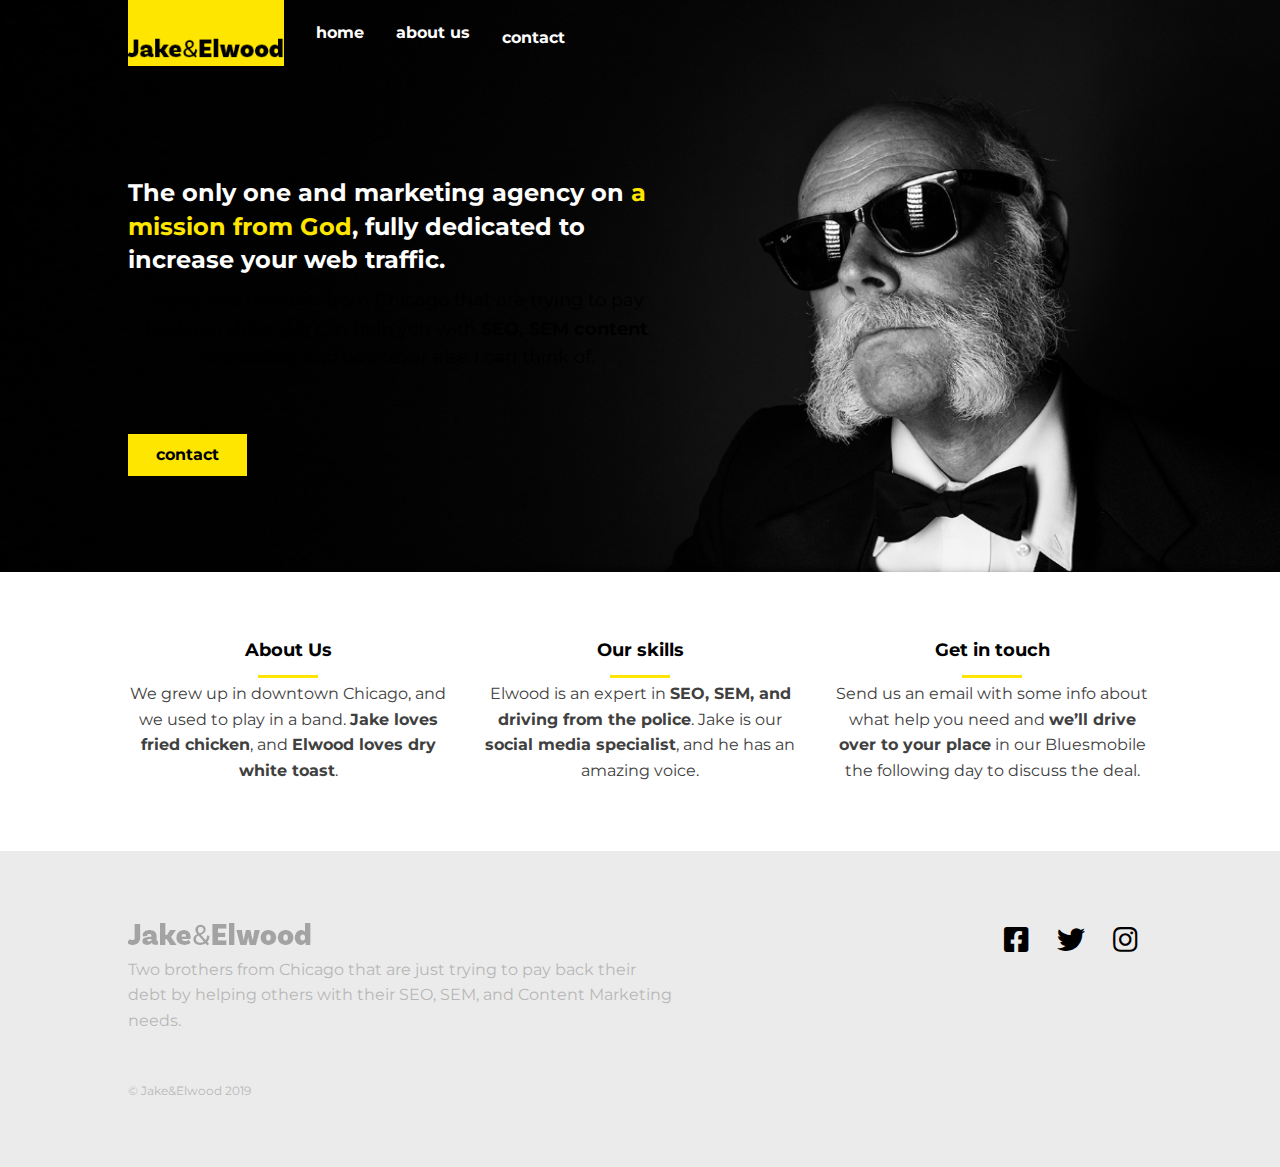
<file: .github/workflows/ADHD Template/index.html>
<!DOCTYPE html>
<html>

<head>
    <title>Jake & Elwood</title>
    <!-- viewport meta to render pages on mobile properly -->
    <meta name="viewport" content="width=device-width, initial-scale=1">

    <!-- link to google fonts -->
    <link href="https://fonts.googleapis.com/css?family=Montserrat:400,700&display=swap" rel="stylesheet">

    <!-- https://cdnjs.com/libraries/font-awesome -->
    <link href="https://cdnjs.cloudflare.com/ajax/libs/font-awesome/5.9.0/css/all.css" rel="stylesheet">

    <!-- link to my CSS -->
    <link href="css/style.css" rel="stylesheet">
</head>

<body>
    <header class="header header-home main-grid">
        <div class="header-content">
            <a class="logo-link" href="index.html">
                <img src="img/logo.png" alt="" class="logo">
            </a>
            <button aria-label="Open navigation" class="open-nav">MENU&#9776;</button>

            <nav class="nav">
                <button aria-label="Close navigation" class="close-nav">CLOSE&times;</button>
                <ul class="nav-list">
                    <li class="nav-item"><a href="index.html" class="nav-link">home</a></li>
                    <li class="nav-item"><a href="about.html" class="nav-link">about us</a></li>
                    <li class="nav-item"><a href="contact.html" class="nav-link">contact</a></li>
                </ul>
            </nav>


        </div>
    </header>

    <main>
        <section class="hero main-grid">
            <h1 class="hero-title">The only one and marketing agency on <span class="accent-color">a mission from God</span>,
                fully dedicated to increase your web traffic. </h1>
            <p class="subtitle">We’re two brothers from Chicago that are trying to pay back our debt. We can help you
                with <strong>SEO, SEM content marketing</strong> and whatever else I can think of.</p>
            <a href="contact.html" class="btn btn-primary">contact</a>
        </section>

        <section class="info main-grid">
            <div class="col">
                <h2 class="section-title section-title-center">About Us</h2>
                <p>We grew up in downtown Chicago, and we used to play in a band. <strong>Jake loves fried
                        chicken</strong>, and <strong>Elwood loves dry white toast</strong>.</p>
            </div>
            <div class="col">
                <h2 class="section-title section-title-center">Our skills</h2>
                <p>Elwood is an expert in <strong>SEO, SEM, and driving from the police</strong>. Jake is our
                    <strong>social media specialist</strong>, and he has an amazing voice.</p>
            </div>
            <div class="col">
                <h2 class="section-title section-title-center">Get in touch</h2>
                <p>Send us an email with some info about what help you need and <strong>we’ll drive over to your
                        place</strong> in our Bluesmobile the following day to discuss the deal.</p>
            </div>
        </section>

    </main>

    <footer class="footer main-grid">
        <div class="footer-main">
            <img src="img/logo.png" alt="" class="footer-logo">
            <p class="footer-text">Two brothers from Chicago that are just trying to pay back their debt by helping
                others with their SEO, SEM, and Content Marketing needs.</p>
            <p class="footer-fineprint">© Jake&Elwood 2019</p>
        </div>
        <ul class="social-list">
            <li class="social-item"><a href="#" class="social-link"><i class="fab fa-facebook-square"></i></a></li>
            <li class="social-item"><a href="#" class="social-link"><i class="fab fa-twitter"></i></a></li>
            <li class="social-item"><a href="#" class="social-link"><i class="fab fa-instagram"></i></a></li>
        </ul>
    </footer>


    <script src="script.js"></script>
</body>

</html>
</file>
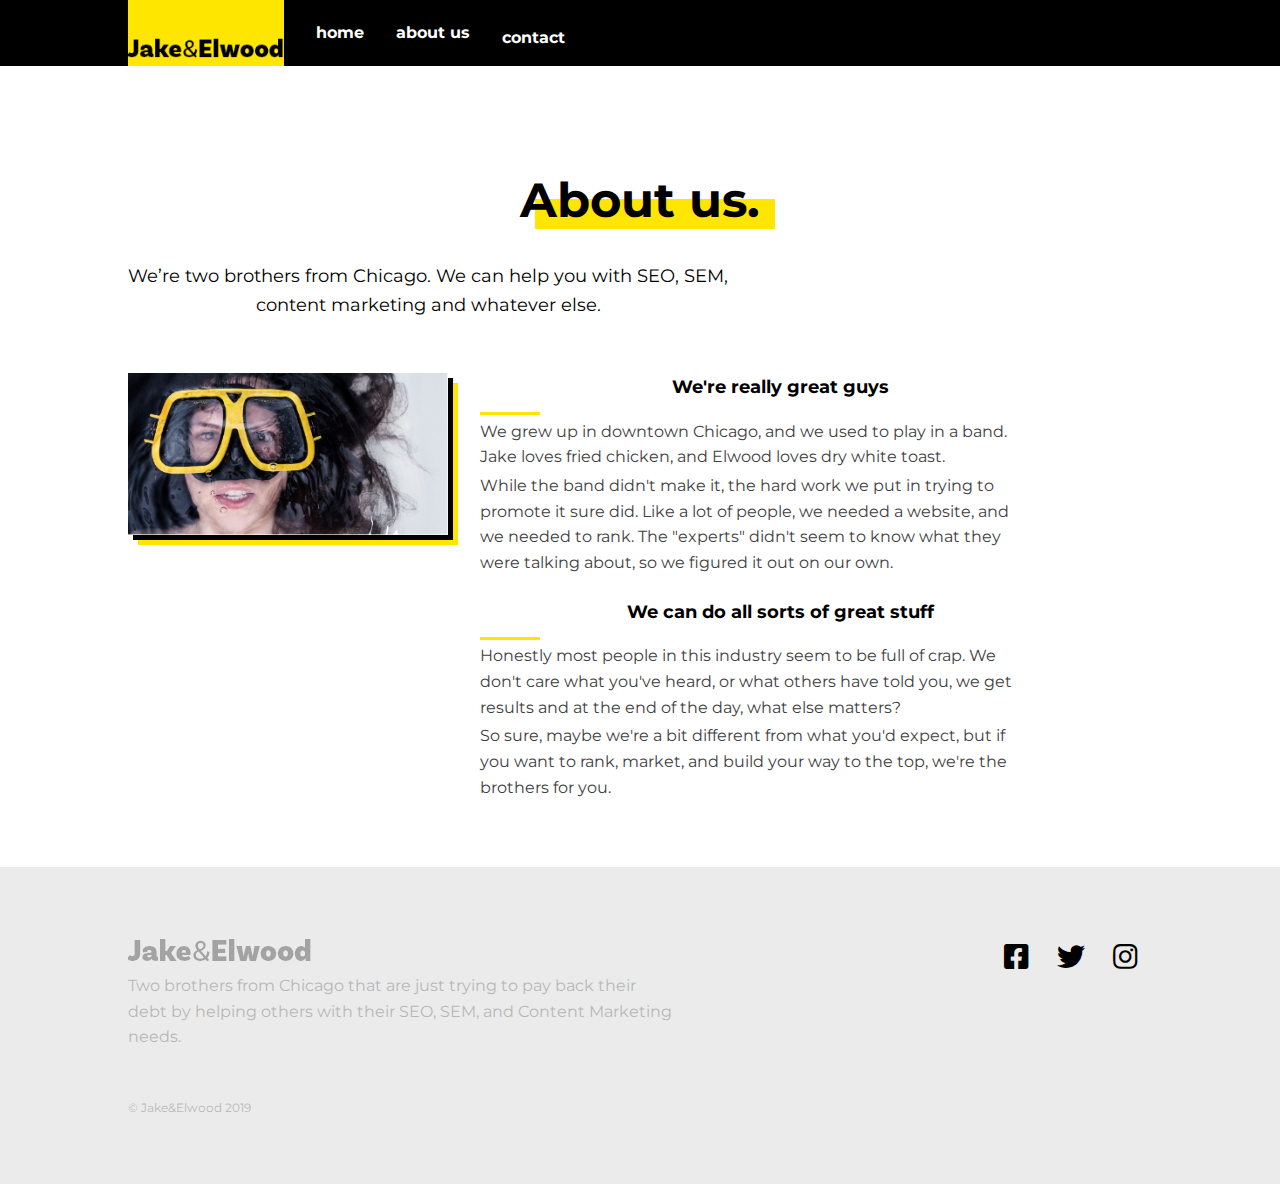
<file: .github/workflows/ADHD Template/about.html>
<!DOCTYPE html>
<html>
    <head><link rel="stylesheet" href="normalize.css">
        <title>Jake & Elwood</title>
        <!-- viewport meta to render pages on mobile properly -->
        <meta name="viewport" content="width=device-width, initial-scale=1">
        
        <!-- link to google fonts -->
        <link href="https://fonts.googleapis.com/css?family=Montserrat:400,700&display=swap" rel="stylesheet">
        
        <!-- https://cdnjs.com/libraries/font-awesome -->
        <link href="https://cdnjs.cloudflare.com/ajax/libs/font-awesome/5.9.0/css/all.css" rel="stylesheet">
        
        <!-- link to my CSS -->
        <link href="css/style.css" rel="stylesheet">
    </head>
     <body>
        <header class="header main-grid">
            <div class="header-content">
                <a class="logo-link" href="index.html">
                    <img src="img/logo.png" alt="" class="logo">
                </a>
                <button aria-label="Open navigation" class="open-nav">&#9776;</button>

                <nav class="nav"> 
                    <button aria-label="Close navigation" class="close-nav">&times;</button>
                    <ul class="nav-list">
                        <li class="nav-item"><a href="index.html" class="nav-link">home</a></li>
                        <li class="nav-item"><a href="about.html" class="nav-link">about us</a></li>
                        <li class="nav-item"><a href="contact.html" class="nav-link">contact</a></li>
                    </ul>
                </nav>
                
                
            </div>
        </header>
        
        <main class="main-template main-grid">
            
            <h1 class="page-title">About us.</h1>
            <p class="subtitle">We’re two brothers from Chicago. We can help you with SEO, SEM, content marketing and whatever else.</p>
            
            <img class="main-image" src="img/about-me.jpg" alt="a man wearing goggles">
            
            <div class="main-text">
                <h2 class="section-title">We're really great guys</h2>
                <p>We grew up in downtown Chicago, and we used to play in a band. Jake loves fried chicken, and Elwood loves dry white toast. </p>
                <p>While the band didn't make it, the hard work we put in trying to promote it sure did. Like a lot of people, we needed a website, and we needed to rank. The "experts" didn't seem to know what they were talking about, so we figured it out on our own.</p>
                <h2 class="section-title">We can do all sorts of great stuff</h2>
                <p>Honestly most people in this industry seem to be full of crap. We don't care what you've heard, or what others have told you, we get results and at the end of the day, what else matters? </p>
                <p>So sure, maybe we're a bit different from what you'd expect, but if you want to rank, market, and build your way to the top, we're the brothers for you.</p>
            </div>
        
        </main>
        
        <footer class="footer main-grid">
            <div class="footer-main">
                <img src="img/logo.png" alt="" class="footer-logo">
                <p class="footer-text">Two brothers from Chicago that are just trying to pay back their debt by helping others with their SEO, SEM, and Content Marketing needs.</p>
                <p class="footer-fineprint">© Jake&Elwood 2019</p>
            </div>
            <ul class="social-list">
                <li class="social-item"><a href="#" class="social-link"><i class="fab fa-facebook-square"></i></a></li>
                <li class="social-item"><a href="#" class="social-link"><i class="fab fa-twitter"></i></a></li>
                <li class="social-item"><a href="#" class="social-link"><i class="fab fa-instagram"></i></a></li>
            </ul>
        </footer>
        
        
        <script src="script.js"></script>
    </body>
</html>
</file>
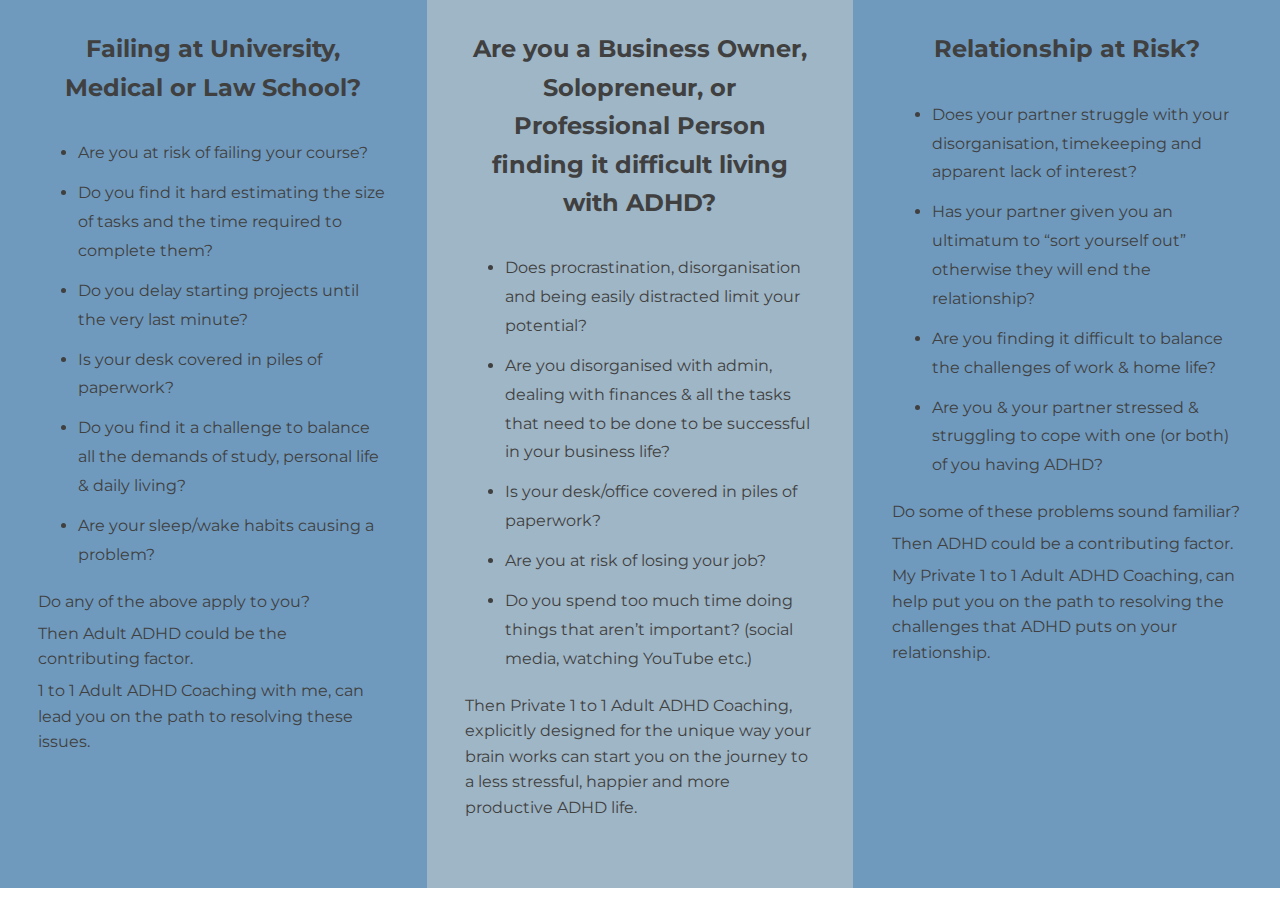
<file: .github/workflows/ADHD Template/colthree.html>
<!DOCTYPE html>
<html>
<head>
    <title>Jake & Elwood</title>
    <!-- viewport meta to render pages on mobile properly -->
    <meta name="viewport" content="width=device-width, initial-scale=1">

    <!-- link to google fonts -->
    <link href="https://fonts.googleapis.com/css?family=Montserrat:400,700&display=swap" rel="stylesheet">

    <!-- https://cdnjs.com/libraries/font-awesome -->
    <link href="https://cdnjs.cloudflare.com/ajax/libs/font-awesome/5.9.0/css/all.css" rel="stylesheet">

    <!-- link to my CSS -->
    <link href="css/style.css" rel="stylesheet">
</head>

<body>
<div class="row">
    <div class="column c-1">
        <h2>Failing at University, Medical or Law School?</h2>
        <ul>
            <li>Are you at risk of failing your course?</li>
            <li>Do you find it hard estimating the size of tasks and the time required to complete them?</li>
            <li>Do you delay starting projects until the very last minute?</li>
            <li>Is your desk covered in piles of paperwork?</li>
            <li>Do you find it a challenge to balance all the demands of study, personal life &amp; daily living?</li>
            <li>Are your sleep/wake habits causing a problem?</li>
        </ul>
        <p>Do any of the above apply to you?</p>
        <p>Then Adult ADHD could be the contributing factor.</p>
        <p>1 to 1 Adult ADHD Coaching with me, can lead you on the path to resolving these issues.</p>
    </div>
    <div class="column c-2">
        <h2>Are you a Business Owner, Solopreneur, or Professional Person finding it difficult living with ADHD?</h2>
        <ul>
            <li>Does procrastination, disorganisation and being easily distracted limit your
                potential?</li>
            <li>Are you disorganised with admin, dealing with finances &amp; all the tasks that need
                to be done to be successful in your business life?</li>
            <li>Is your desk/office covered in piles of paperwork?</li>
            <li>Are you at risk of losing your job?</li>
            <li>Do you spend too much time doing things that aren’t important? (social media, watching
                YouTube etc.)</li>
        </ul>
        <p>Then Private 1 to 1 Adult ADHD Coaching, explicitly designed for the unique way your brain works can start you on the
            journey to a less stressful, happier and more productive ADHD life.</p>
    </div>
    <div class="column c-3">
        <h2>Relationship at Risk?</h2>
        <ul>
            <li>Does your partner struggle with your disorganisation, timekeeping and apparent lack of interest?</li>
            <li>Has your partner given you an ultimatum to “sort yourself out” otherwise they will end the relationship?</li>
            <li>Are you finding it difficult to balance the challenges of work &amp; home life?</li>
            <li>Are you &amp; your partner stressed &amp; struggling to cope with one (or both) of you having ADHD?</li>
        </ul>
        <p>Do some of these problems sound familiar?</p>
        <p>Then ADHD could be a contributing factor.</p>
        <p>My Private 1 to 1 Adult ADHD Coaching, can help put you on the path to resolving the challenges that ADHD puts on
            your relationship.
        </p>
    </div>
</div>
</body>
</html>
</file>
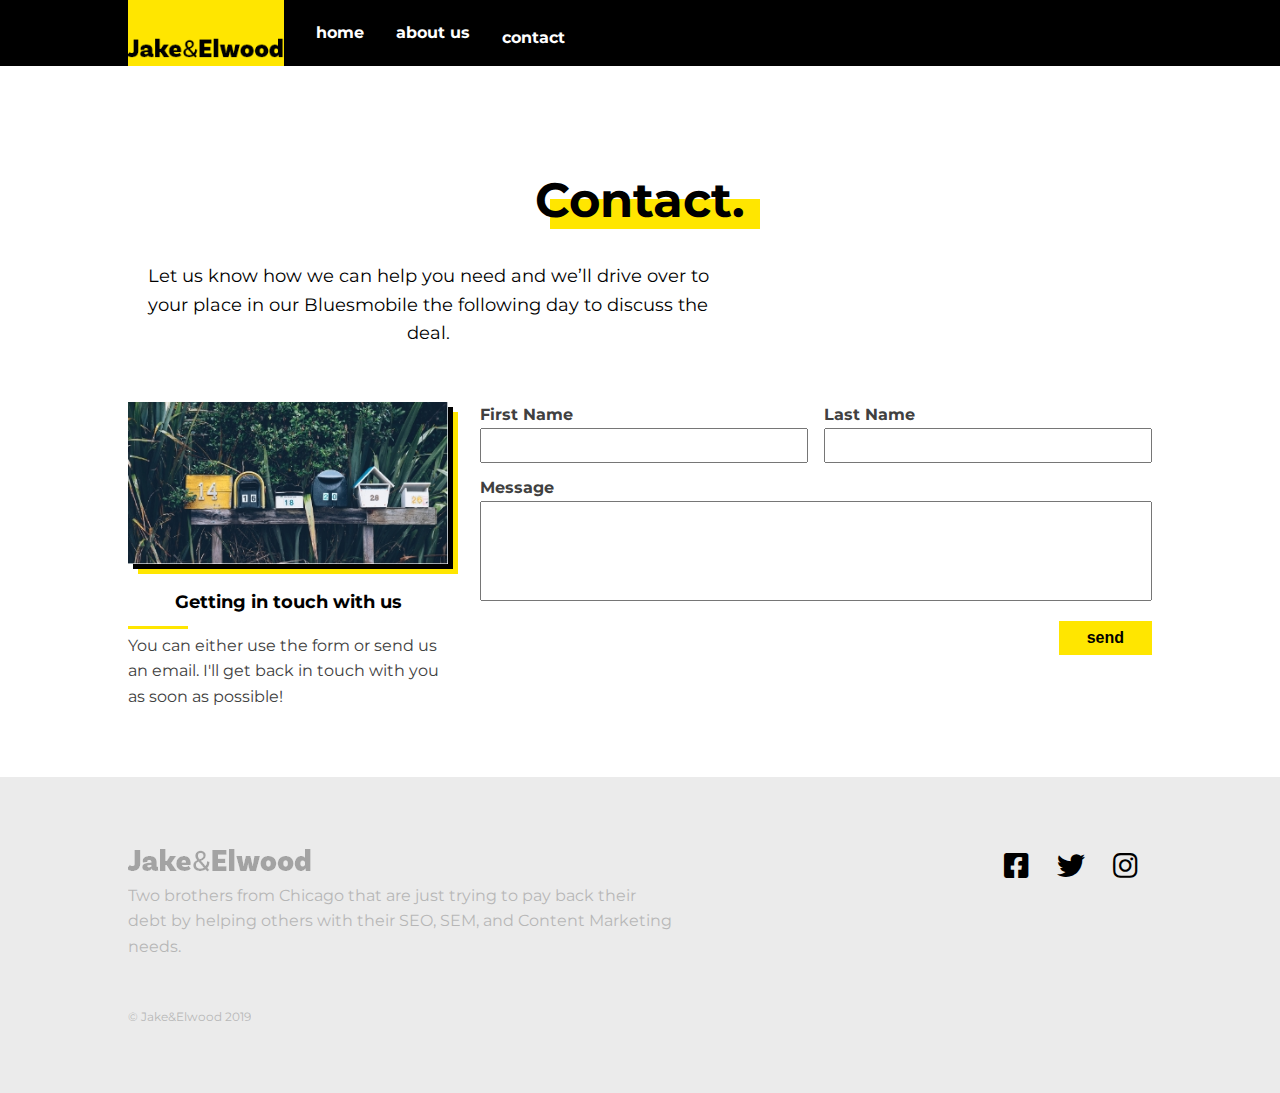
<file: .github/workflows/ADHD Template/contact.html>
<!DOCTYPE html>
<html>
    <head><link rel="stylesheet" href="normalize.css">
        <title>Jake & Elwood</title>
        <!-- viewport meta to render pages on mobile properly -->
        <meta name="viewport" content="width=device-width, initial-scale=1">
        
        <!-- link to google fonts -->
        <link href="https://fonts.googleapis.com/css?family=Montserrat:400,700&display=swap" rel="stylesheet">
        
        <!-- https://cdnjs.com/libraries/font-awesome -->
        <link href="https://cdnjs.cloudflare.com/ajax/libs/font-awesome/5.9.0/css/all.css" rel="stylesheet">
        
        <!-- link to my CSS -->
        <link href="css/style.css" rel="stylesheet">
    </head>
     <body>
        <header class="header main-grid">
            <div class="header-content">
                <a class="logo-link" href="index.html">
                    <img src="img/logo.png" alt="" class="logo">
                </a>
                <button aria-label="Open navigation" class="open-nav">&#9776;</button>

                <nav class="nav"> 
                    <button aria-label="Close navigation" class="close-nav">&times;</button>
                    <ul class="nav-list">
                        <li class="nav-item"><a href="index.html" class="nav-link">home</a></li>
                        <li class="nav-item"><a href="about.html" class="nav-link">about us</a></li>
                        <li class="nav-item"><a href="contact.html" class="nav-link">contact</a></li>
                    </ul>
                </nav>
                
                
            </div>
        </header>
        
        <main class="main-template main-grid">
            
            <h1 class="page-title">Contact.</h1>
            <p class="subtitle">Let us know how we can help you need and we’ll drive over to your place in our Bluesmobile the following day to discuss the deal.</p>
            
            <img class="main-image" src="img/contact.jpg" alt="a bunch of mailboxes">
            <div class="secondary-text">
                <h2 class="section-title">Getting in touch with us</h2>
                <p>You can either use the form or send us an email. I'll get back in touch with you as soon as possible!</p>
            </div>
                        
            <div class="main-text">
                <form class="contact-form" action="#" method="POST">
                    
                    <label class="fname-label" for="fname">First Name</label>
                    <input class="fname-input" id="fname" type="text">
                    
                    <label class="lname-label" for="lname">Last Name</label>
                    <input class="lname-input" id="lname" type="text">
                    
                    <label class="message-label" for="message">Message</label>
                    <textarea class="message-textarea" id="message"></textarea>
                    
                    <button class="btn btn-primary btn-form">send</button>
                </form>
            </div>
            
        
        </main>
        
        <footer class="footer main-grid">
            <div class="footer-main">
                <img src="img/logo.png" alt="" class="footer-logo">
                <p class="footer-text">Two brothers from Chicago that are just trying to pay back their debt by helping others with their SEO, SEM, and Content Marketing needs.</p>
                <p class="footer-fineprint">© Jake&Elwood 2019</p>
            </div>
            <ul class="social-list">
                <li class="social-item"><a href="#" class="social-link"><i class="fab fa-facebook-square"></i></a></li>
                <li class="social-item"><a href="#" class="social-link"><i class="fab fa-twitter"></i></a></li>
                <li class="social-item"><a href="#" class="social-link"><i class="fab fa-instagram"></i></a></li>
            </ul>
        </footer>
        
        
        <script src="script.js"></script>
    </body>
</html>
</file>
<file: .github/workflows/ADHD Template/css/style.css>
/* Create three equal columns that floats next to each other */
.row {
    background-color: hsla(207, 38%, 59%, 1); 
}
.column {
                display: grid;
      justify-content: center;
  float: left;
  width: 33.33%;
  padding: 2% 3%;
  background-color: hsla(207, 38%, 59%, 1);
}
.c-2 {
    background-color: hsla(205, 25%, 70%, 1);
    padding-bottom: 5%;
}

.c-2 h2 {
    max-width: 30ch;
}


p, li, h2 {
    margin: 0.2em 0;
    max-width: 50ch;
}
li {
    line-height: 1.8em;
    margin: 0.7em 0;
}
li:last-child {
    margin-bottom: 0;
}
h2 {
    text-align: center;
}
/* Clear floats after the columns */
.row:after {
  content: "";
  display: table;
  clear: both;
}

/* Responsive layout - makes the three columns stack on top of each other instead of next to each other */
@media screen and (max-width: 1055px) {
    .row {
        display: grid;
        grid-template-columns: auto auto auto;
        
    }
  .column {
            display: grid;
      justify-content: center;
    width: 100%;
    padding: 2% auto;
  }
  .c-2 h2 {

    max-width: 38ch;
}
.c-2 {
    
    grid-column-start: 1;
  grid-column-end: 4;
   background-color: hsla(207, 38%, 59%, 1); 
}
.c-1 {
   grid-row: 2;
grid-column-start: 1;
  grid-column-end: 4;
  background-color: hsla(205, 25%, 70%, 1);
}
.c-3 {
  grid-row: 3;
grid-column-start: 1;
  grid-column-end: 4;
}
}



* {box-sizing: border-box;}

body {
    margin: 0;
    font-family: 'Montserrat', sans-serif;
    font-size: 1rem;
    color: #404040;
    line-height: 1.6;
}

img {
    max-width: 100%;
}

/* ==================
    Typography
===================== */

h1, h2, strong {
    font-weight: 700;
}

.accent-color {
    color: #FFE600;
}

.page-title,
.subtitle {
    grid-column: 2 / -2;
    color: #000;
    text-align: center;
}

.page-title {
    font-size: 3rem;
    margin-bottom: .5em;
    justify-self: center;
}

.page-title::after {
    content: '';
    display: block;
    width: 100%;
    height: 30px;
    background: #FFE600;
    margin-top: -40px;
    margin-left: 15px;
}

.subtitle {
    margin: .5em 0 3em;
    font-size: 1.125rem;
}

.hero-title {
    font-size: 1.5rem;
    line-height: 1.4;
    margin-bottom: 0;
}

.section-title {
    font-size: 1.125rem;
    color: #000;
    margin-top: 1.25em;
}

.section-title::after {
    content: '';
    display: block;
    width: 60px;
    height: 3px;
    margin-top: 10px;
    background: #FFE600;
}

.section-title-center::after {
    margin-left: auto;
    margin-right: auto;
}

.section-title:first-child {
    margin-top: 0;
}

/* buttons */

.btn {
    padding: .5em 1.75em;
    font-weight: 700;
    margin-top: .5em;
    text-decoration: none;
    border: 0;
}

.btn-primary {
    background: #FFE600;
    color: #000;
    justify-self: start;
}

.btn-form {
    justify-self: end;
}



/* ==================
    general layout
===================== */

.main-grid {
    display: grid;
    grid-template-columns: minmax(1em, 1fr) minmax(0px, 500px) minmax(1em, 1fr);
    grid-column-gap: 2em;
}

@media (min-width: 600px) {
    .main-grid {
        grid-template-columns: minmax(1em, 1fr) repeat(3, minmax(150px, 320px)) minmax(1em, 1fr);
    }
}

/* navigation */

.header {
    background: black;
}

.header-home {
    background: transparent;
    position: absolute;
    width: 100%;
}



.header-content {
    display: flex;
    grid-column: 2 / -2;
}

.logo-link {
    background-color: #FFE600;
    padding-top: 2em;
}

.nav {
    position: fixed;
    background: #000;
    width: 100%;
    top: 0;
    right: 0;
    bottom: 0;
    left: 100%;
    transform: translateX(0);
    transition: transform 250ms;
}

.navigation-open {
    transform: translateX(-100%);
}

.nav-list {
    display: flex;
    list-style: none;
    margin: 0;
    padding: 0;
    height: 100%;
    align-items: center;
    justify-content: space-around;
    flex-direction: column;
}

.nav-link {
    color: #fff;
    text-decoration: none;
    font-size: 3rem;
    font-weight: 700;
}

.nav-link:hover,
.nav-link:focus {
    color: #FFE600;
}

.close-nav {
    border: 0;
    background: 0;
    color: #FFE600;
    font-weight: 700;
    font-size: 3rem;
    cursor: pointer;
    padding: .5em;
    position: absolute;
}

.open-nav {
    border: 0;
    background: 0;
    color: #fff;
    cursor: pointer;
    padding: .5em;
    margin-left: auto;
    font-size: 1.5em;
}

@media (min-width: 600px) {
    .open-nav,
    .close-nav {
        display: none;
    }
    
    .nav {
        position: initial;
    }
    
    .nav-list {
        flex-direction: row;
        justify-content: flex-start;
    }
    
    .nav-item {
        margin-left: 2em;
    }
    
    .nav-link {
        font-size: 1rem;
    }
    
    .header-home .nav {
        background: transparent;
    }
}

/* footer */

.footer {
    background: #ebebeb;
    padding: 4em 0;
    text-align: center;
    
    grid-template-areas:
        ". social ."
        ". main .";
}

.footer-main,
.social-list {
    grid-column: 2 / -2;
}

.footer-logo,
.footer-text,
.footer-fineprint {
    opacity: .3;
}

.footer-main {
    grid-area: main;
}

.footer-fineprint {
    font-size: .75rem;
    margin-top: 4em;
}

.social-list {
    grid-area: social;
    list-style: none;
    padding: 0;
    margin: 0 0 2em;
    display: flex;
    justify-content: center;
}

.social-link {
    color: #000;
    font-size: 1.75rem;
    margin: 0 .5em;
}

.social-link:hover {
    color: #777;
}

@media (min-width: 600px) {
    .footer {
        grid-template-areas: 
          ". main main social ."
    }
    
    .footer-main {
        text-align: left;
    }
    
    .social-list {
        justify-content: flex-end;
    }
}

/* ==================
    hero area
===================== */

.hero {
    background-image: url(img/hero-bg.jpg);
    background-size: cover;
    background-position: bottom;
    padding: 8em 0 4em;
    color: #fff;
}

.hero > * {
    grid-column: 2 / -2;
}

@media (min-width: 400px) {
    .hero > * {
        margin-right: 20%;
    }
}

@media (min-width: 600px) {
    
    .hero {
        padding: 10em 0 6em;
    }
    
    .hero > * {
        grid-column: 2 / span 2;
    }

}


/* ==================
    info section
===================== */

.info {
    padding: 4em 0;
    text-align: center;
}

.col {
    grid-column: 2 / -2;
}

@media (min-width: 600px) {
    .col {
        grid-column: span 1;
    }
    
    .col:first-child {
        grid-column: 2 / span 1;
    }
}


/* ==================
    template page
===================== */

.main-template {
    padding: 4em 0;
}

.main-template > * {
    grid-column: 2 / -2;
}

.main-image {
    margin-bottom: 1.5em;
    box-shadow: 5px 5px 0px black, 10px 10px 0 #FFE600;
}

@media (min-width: 600px) {
    .main-image,
    .secondary-text {
        grid-column: 2;
    }
    
    .main-text {
        grid-column: 3 / span 2;
        grid-row: span 2;
    }
    
    .secondary-text {
        order: 2;
    }
    
}



/* ==================
    form
===================== */

.contact-form {
    display: grid;
}

label {
    font-weight: 700;
}

input,
textarea {
    margin-bottom: .75em;
    padding: .4em;
    font-family: inherit;
}

textarea {
    resize: none;
    height: 100px;
}



@media (min-width: 850px) {
    .contact-form {
        grid-template-columns: repeat(2, 1fr);
        grid-auto-flow: dense;
        grid-column-gap: 1em;
    }
    
    .fname-label,
    .fname-input {
        grid-column: 1;
    }
    
    .lname-label,
    .lname-input {
        grid-column: 2;
    }
    
    .message-label,
    .message-textarea {
        grid-column: span 2;
    }
    
    .btn-form {
        grid-column: 2;
    }
    
}
</file>
